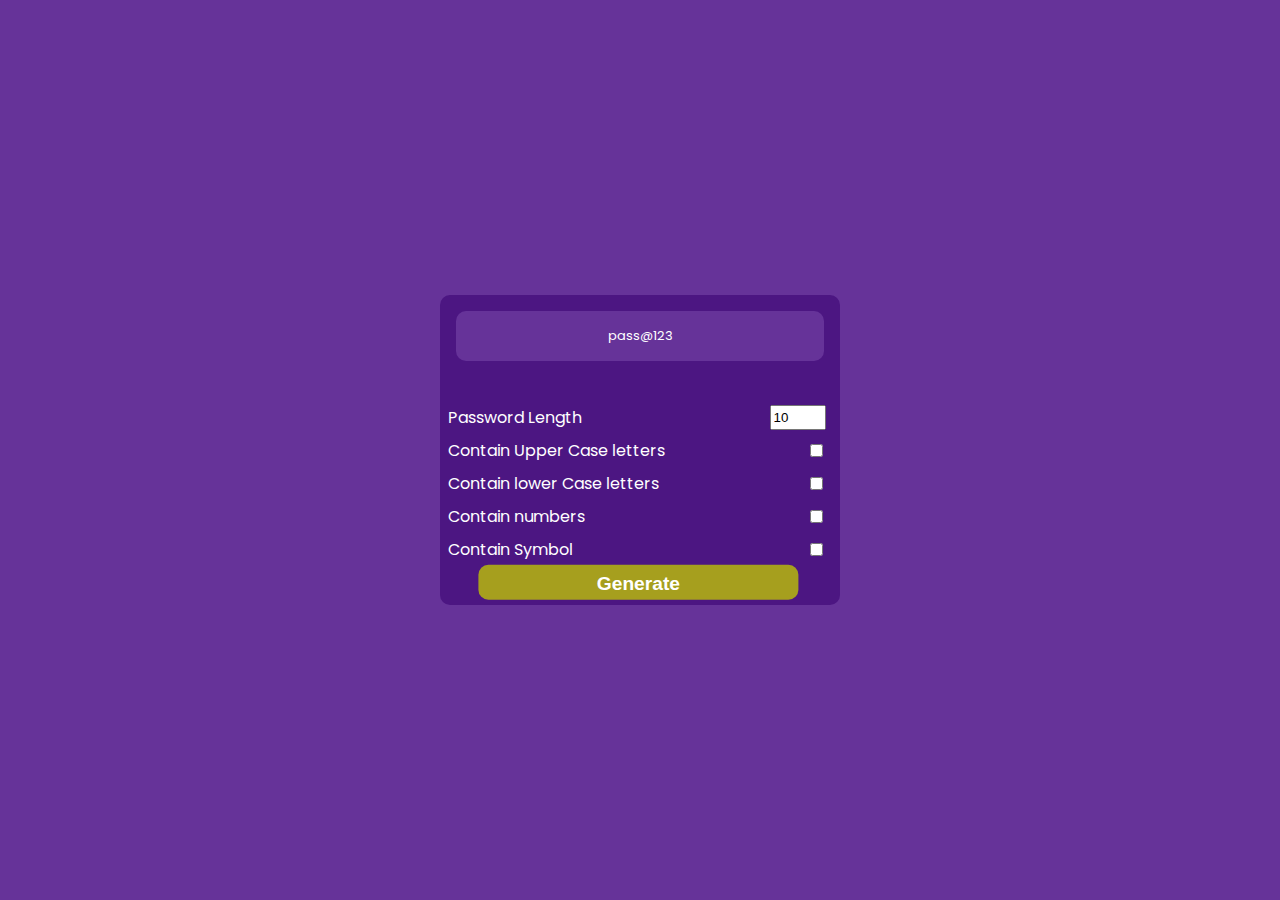
<file: index.html>
<!DOCTYPE html>     
<html lang = "en">
    <head>
      <meta charset="UTF-8">
      <meta name = "viewport"
      content = "width = device-width,"
      initialscale-scale = "1.0">
      <title>
        Password Generator
      </title>
      <link href = "style.css" rel ="stylesheet">
      <script src = "script.js" defer></script>
    </head> 
<body>
    <div class="pw-container">
            <div class="pw-header">
                <div class="pw" id="pw">
                    pass@123
                    </div>
                    <button id="copy">
                        Copy
                    </button>
            </div>
        <div class="pw-body">
                <div class="form-control">
                  <label for="len">Password Length</label>
                  <input type="number" id="len" value="10" min="4" max="40">
                </div>
                <div class="form-control">
                  <label for="upper">Contain Upper Case letters</label>
                  <input type="checkbox" id="upper">
                </div>
                <div class="form-control">
                  <label for="lower">Contain lower Case letters</label>
                  <input type="checkbox" id="lower">
                </div>
                <div class="form-control">
                  <label for="number">Contain numbers</label>
                  <input type="checkbox" id="number">
                </div>
                <div class="form-control">
                  <label for="symbol">Contain Symbol</label>
                  <input type="checkbox" id="symbol">
                </div>
                <button class="generate" id="generate">Generate</button>
        </div>
    </div>
</body>
</html>
</file>
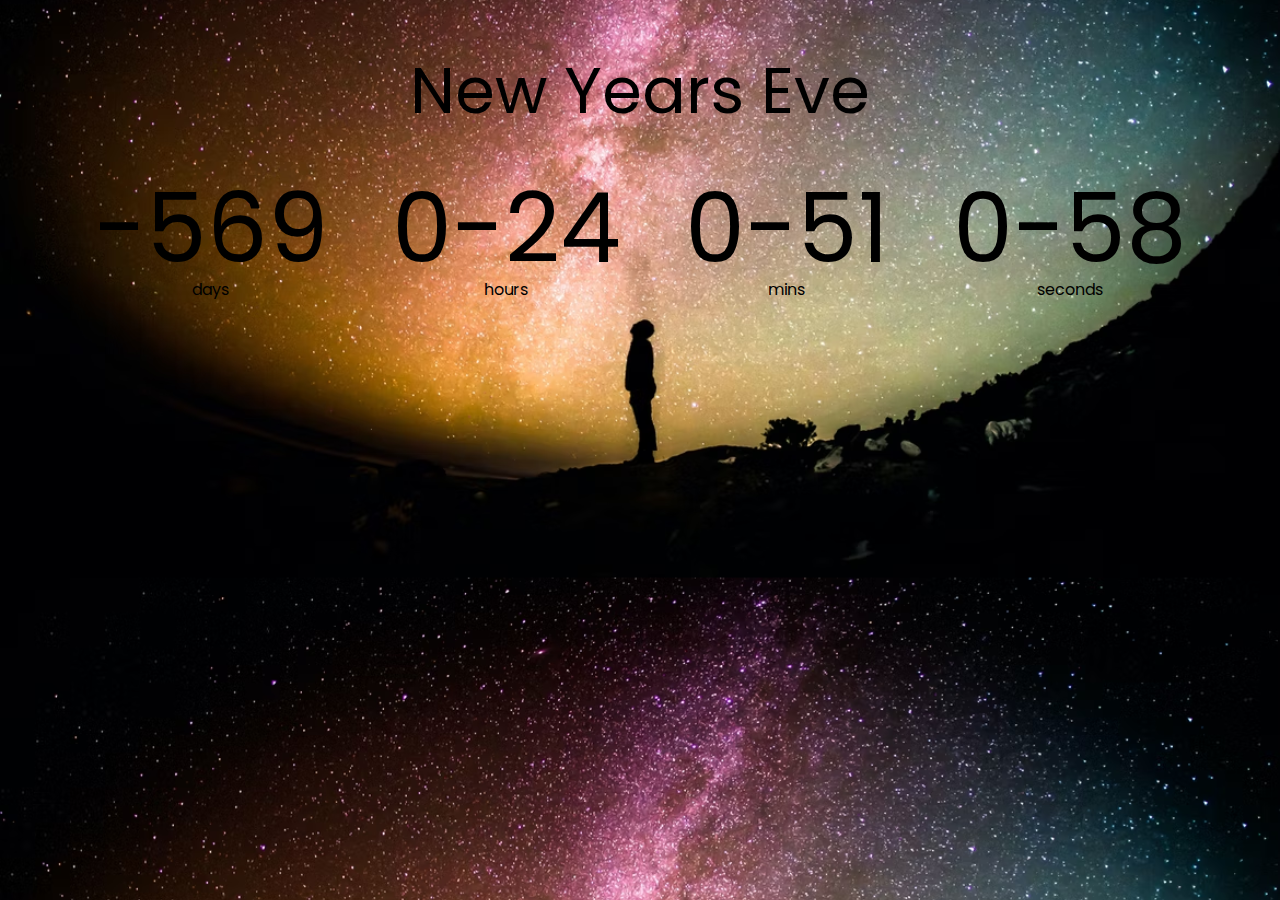
<file: countdown timer/index.html>
<!DOCTYPE html>     
<html lang = "en">
    <head>
      <meta charset="UTF-8">
      <meta name = "viewport"
      content = "width = device-width,"
      initialscale-scale = "1.0">
      <title>
        Countdown Timer
      </title>
      <link href = "style.css" rel ="stylesheet">
      <script src = "script.js" defer></script>
    </head> 
    <body>
    <h1>    
        New Years Eve
    </h1>
    <div class = "countdown-container">
        <div class="countdown-el days-c">
            <p class="big-text" id= "days">0</p>
            
            <span>days</span>
           
        </div> 
        <div class="countdown-el hours-c">
            <p class="big-text" id= "hours">0</p>
            
                <span>hours</span> 
           
        </div> 
        <div class="countdown-el mins-c">
            <p class="big-text" id= "mins">0</p>
            
                <span>mins</span>
           
        </div> 
        <div class="countdown-el seconds-c">
            <p class="big-text" id= "seconds">0</p>
            
                <span>seconds</span>
          
        </div> 
    </div>
    </body>
</html>
</file>
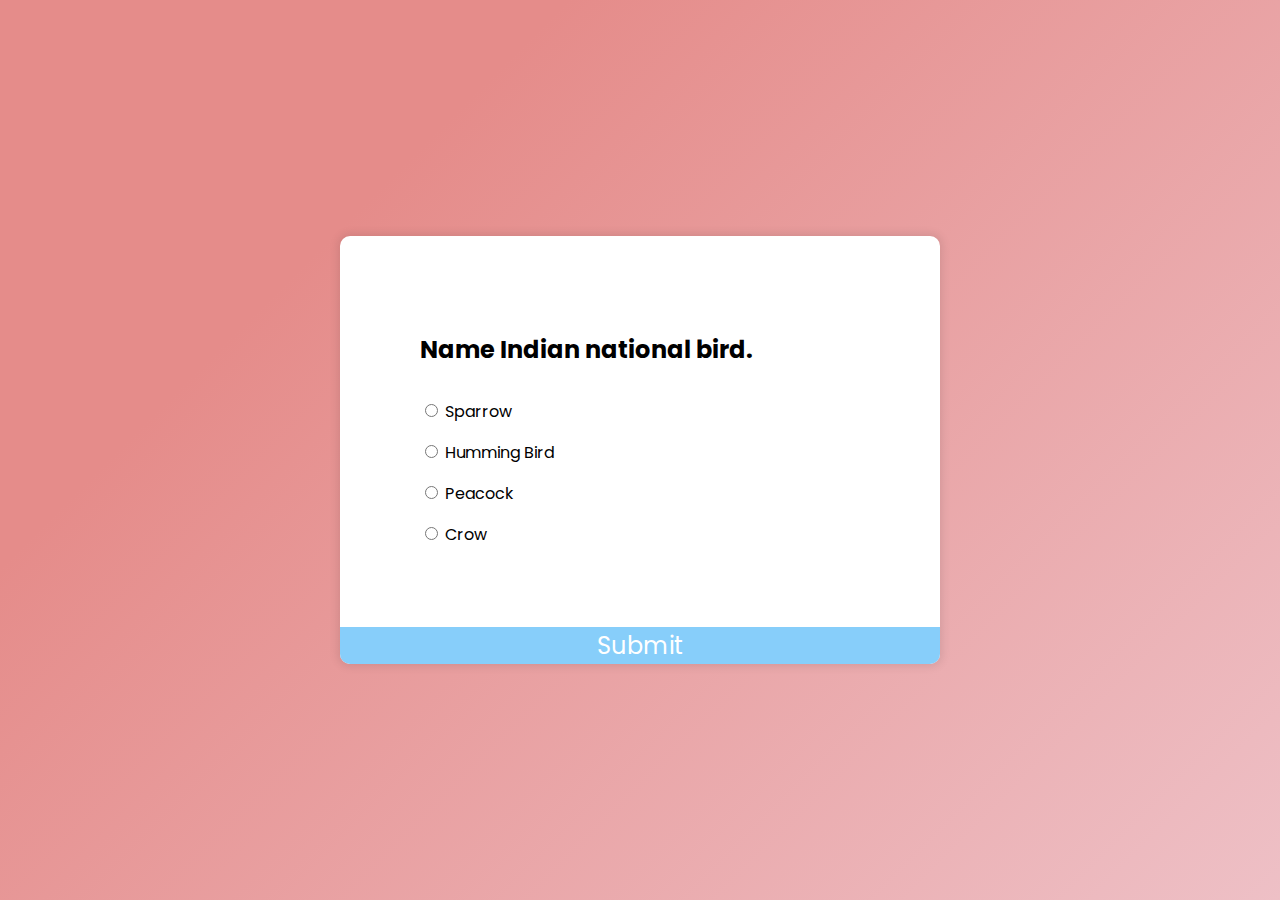
<file: QuizApp/index.html>
<!DOCTYPE html>
<html lang="en">
    <head>
        <meta charset="UTF-8" />
        <meta name="viewport" content="width=device-width, initial-scale=1.0" />
        <title>Quiz App</title>
        <link rel="stylesheet" href="style.css" />
        <script src="script.js" defer></script>
    </head>
    <body>
        <div class="quiz-container" id="quiz">
            <div class="quiz-header">
                <h2 id="question">Question text</h2>
                <ul>
                    <li>
                        <input
                            type="radio"
                            id="a"
                            name="answer"
                            class="answer"
                        />
                        <label id="a_text" for="a">Question</label>
                    </li>
                    <li>
                        <input
                            type="radio"
                            id="b"
                            name="answer"
                            class="answer"
                        />
                        <label id="b_text" for="b">Question</label>
                    </li>
                    <li>
                        <input
                            type="radio"
                            id="c"
                            name="answer"
                            class="answer"
                        />
                        <label id="c_text" for="c">Question</label>
                    </li>
                    <li>
                        <input
                            type="radio"
                            id="d"
                            name="answer"
                            class="answer"
                        />
                        <label id="d_text" for="d">Question</label>
                    </li>
                </ul>
            </div>
            <button id="submit">Submit</button>
        </div>
    </body>
</html>
</file>
<file: style.css>
@import url('https://fonts.googleapis.com/css2?family=Poppins:wght@700&display=swap');

* {
    box-sizing: border-box;
}
body {
    background-color: rebeccapurple;
    color: white;
    display: flex;
    align-items: center;
    justify-content: center;
    font-family: "Poppins", sans-serif;
    margin: 0;
    min-height: 100vh;
}
.pw-container{
    background-color: rgb(76, 22, 130);
    width: 400px;
    border-radius: 10px;
}
.pw-header{
    padding: 1rem;
}
.pw{
    background-color: rebeccapurple;
    display: flex;
    height: 50px;
    width: 100%;
    align-items: center;
    justify-content: center;
    position: relative;
    padding: .5rem, .5rem;
    font-size: small;
    overflow: auto;
    border-radius: 10px;
}
.pw-header button{
    position: relative;
    bottom: 0;
    left: 80%;
    background-color: rgb(162, 163, 64);
    color: while;
    padding: .25rem .75rem;
    border: none;
    transform: translate(-5%);
    transition: opacity .2s ease;
    opacity: 0;
    cursor: pointer;
}
.pw-header:hover button{
    opacity: 1;

}
.form-control{
 display: flex;
 justify-content: space-between;
 margin: .2rem .9rem .5rem .5rem;
}
.generate{
    display: block;
    padding: .5rem;
    font-size: 1.2rem;
    font-weight: bold;
    border: none;
    background-color: rgb(166, 159, 30);
    color: white;
    width: 80%;
    cursor: pointer;
    transform: translate(12%, -15%);
    padding-bottom: .3rem;
    border-radius: 10px;
    
}
</file>
<file: countdown timer/style.css>
@import url('https://fonts.googleapis.com/css2?family=Poppins:wght@700&display=swap');

* {
    box-sizing: border-box;
}
body{    
    background-image: url("./star1.avif");
    background-size: cover;
    background-position: center center;
    display: flex;
    flex-direction: column;
    align-items: center;
    justify-content: center;
    font-family: 'Poppins', sans-serif;
    margin: 0;
}
h1{
    font-weight: normal;
    font-size: 4rem;
}
.countdown-container{
    display: flex;
    flex-wrap: wrap;
    align-items: center;
    justify-content: center;
}
.big-text{
    font-weight: normal;
    font-size: 6rem;
    line-height: 1;
    margin: 0 2rem 0 2rem;
}
.countdown-el{
    text-align: center;
}
.countdown-el span{
    font-size: 1rem;
   
}
.colon{
    flex-direction: column;
    text-align: center;
}
</file>
<file: QuizApp/style.css>
@import url('https://fonts.googleapis.com/css2?family=Poppins:wght@700&display=swap');

* {
    box-sizing: border-box;
}
body{    
   
    background-color: #eec0c6;
background-image: linear-gradient(315deg, #eec0c6 0%, #e58c8a 74%);
    font-family: 'Poppins', sans-serif;
    margin: 0;
    display: flex;
    min-height: 100vh;
    align-items: center;
    justify-content: center;
}
.quiz-container{
    background-color: white;
    border-radius: 10px;
    width: 600px;
    overflow: hidden;
    box-shadow: 0 0 10px 2px rgba(0, 0,0,.1);
    max-width: 100%;
}
.quiz-header{

    padding: 4rem;
}
h2{
    margin: 2rem 1rem ;
}
ul li{
    margin: 1rem 1rem;
    font-size: 1rem;
}
ul{
    list-style-type: none;
    padding: 0;
}
button{
background-color: lightskyblue;
display: block;
color: white;
border: none;
cursor: pointer;
font-size: 1.5rem;
width: 100%;
font-family: inherit;
}
button:hover{
    background-color: rgb(75, 120, 149);
}
button:focus{
    background-color: #5e3370;
    outline: none;
}
</file>
